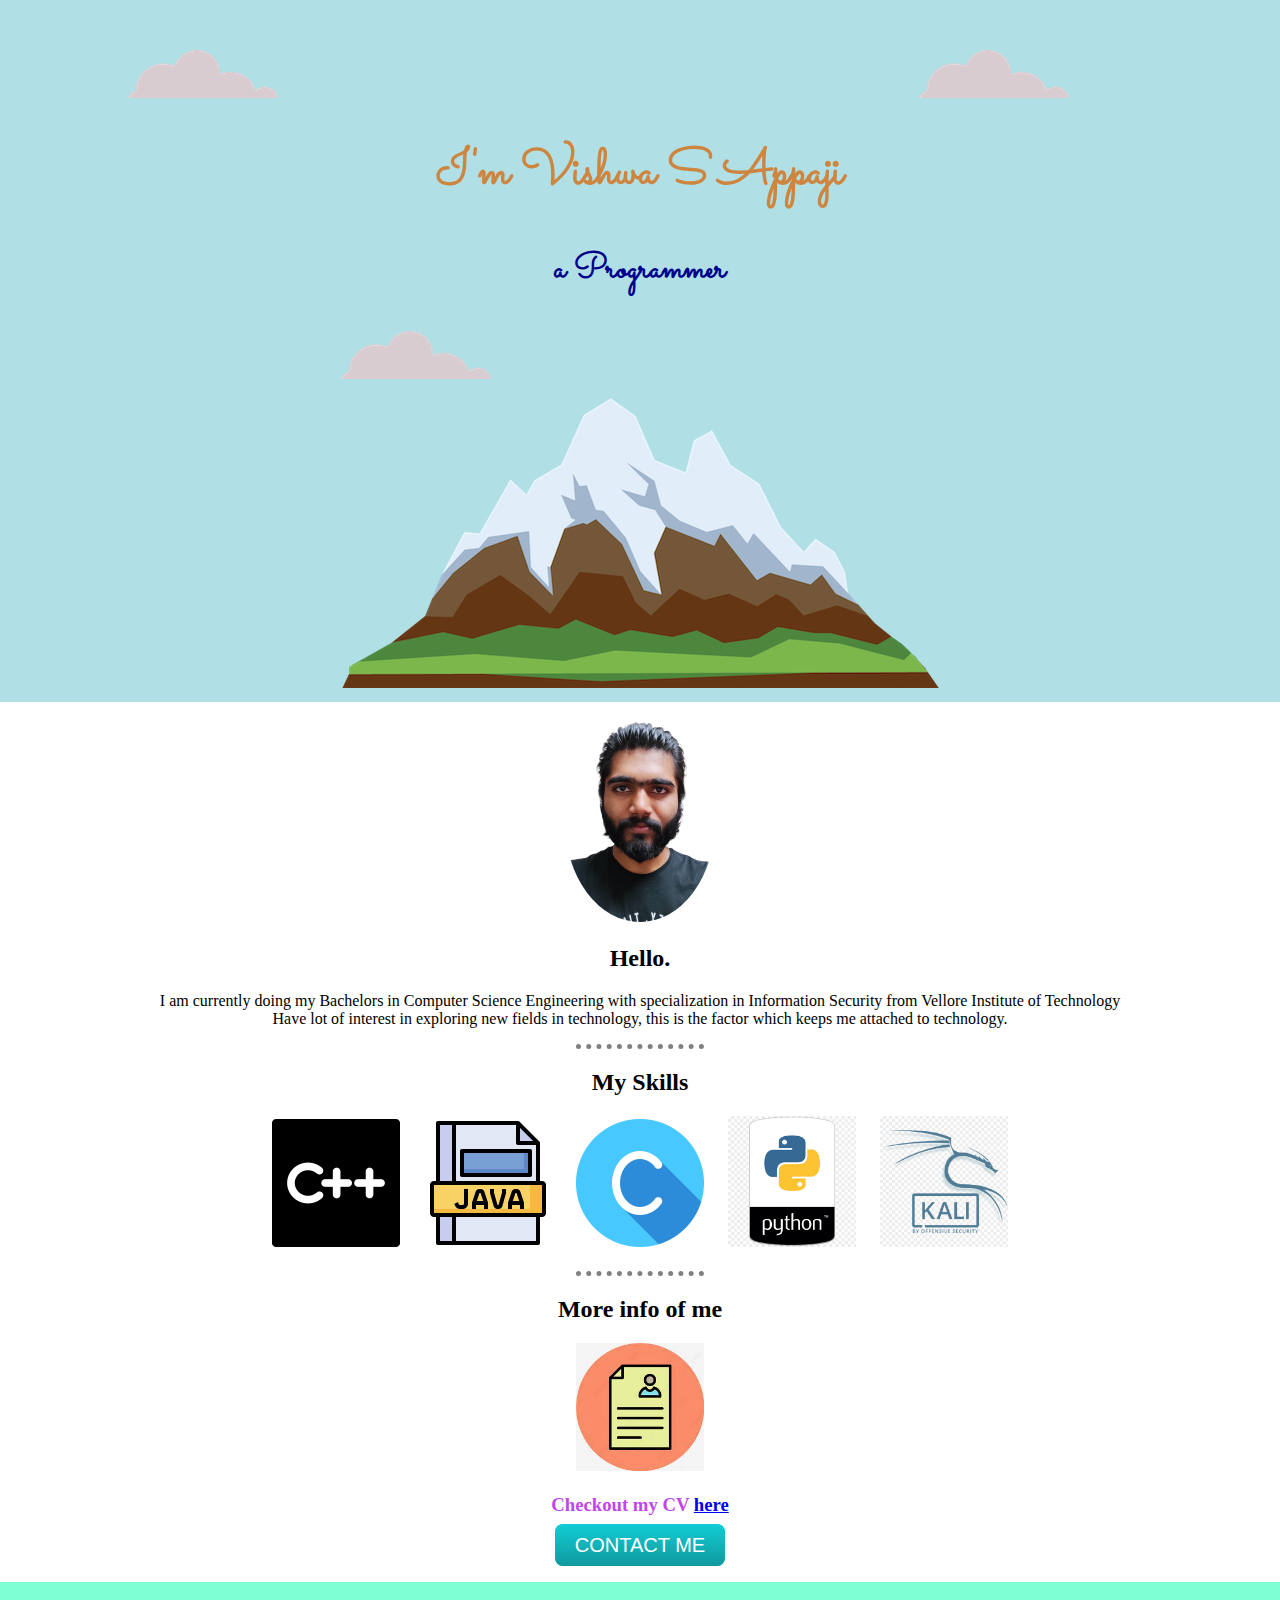
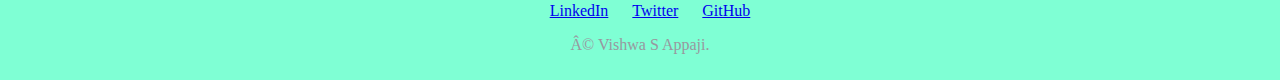
<file: index.html>
<!DOCTYPE html>
<html>
    <head>
        <meta charset="UTD-8">
        <link rel="stylesheet" href="css/styles.css">
        <title>Vishwa-S-A</title>
        <link rel="icon" href="images/favicon.ico?v=2">
        <link rel="preconnect" href="https://fonts.googleapis.com"><link rel="preconnect" href="https://fonts.gstatic.com" crossorigin><link href="https://fonts.googleapis.com/css2?family=Merriweather&family=Montserrat&family=Sacramento&display=swap" rel="stylesheet">

    </head>
    <body class="appaji">
        <div class="firstContainer">
            <img  class="topCloud cloud" src="images/cloud.png">
            <img class="middleCloud cloud" src="images/cloud.png">
            <h1 id="intro">I'm Vishwa S Appaji</h1>
            <h3 id="program">a Programmer</h3>
            <img class="bottomCloud cloud" src="images/cloud.png">
            <img class="mountain" src="images/mountain.png">
            
        </div>
        <div class="middleContainer">
            <div class="profile">
                <img src="images/profile1.png" class="profile-image">
                <h2>Hello.</h2>
                <p>I am currently doing my Bachelors in Computer Science Engineering with specialization in Information Security from Vellore Institute of Technology<br>
                    Have lot of interest in exploring new fields in technology, this is the factor which keeps me attached to technology.<br>
                </p>
                <hr>
            </div>
            <div class="skills">
                <h2>My Skills</h2>
                <img class="cpp" src="images/c-logo.png">
                <img class="java" src="images/javascript.png">
                <img class="c" src="images/letter-c.png">
                <img class="python" src="images/python.png">
                <img class="kali" src="images/kali-linux-logo-11562915225uyursxhbp6.png">
            </div>
            <div class="resume">
                <hr>
                <h2>More info of me</h2>
                <img class="cvIcon" src="images/cvIcon.jpeg">
                <h3>Checkout my CV <a href="resume.html">here</a></h3>
            </div>
            <a class="btn" href="shiva801@proton.me">CONTACT ME</a>
        </div>
        <hr>
        <div class="lastContainer">
            <a class="footer-link" href="https://www.linkedin.com/">LinkedIn</a>
            <a class="footer-link" href="https://twitter.com/">Twitter</a>
            <a class="footer-link" href="https://www.github.com/vishwa-s-a">GitHub</a>
            <p class="copywrite">© Vishwa S Appaji.</p>
        </div>
    </body>
</html>
</file>
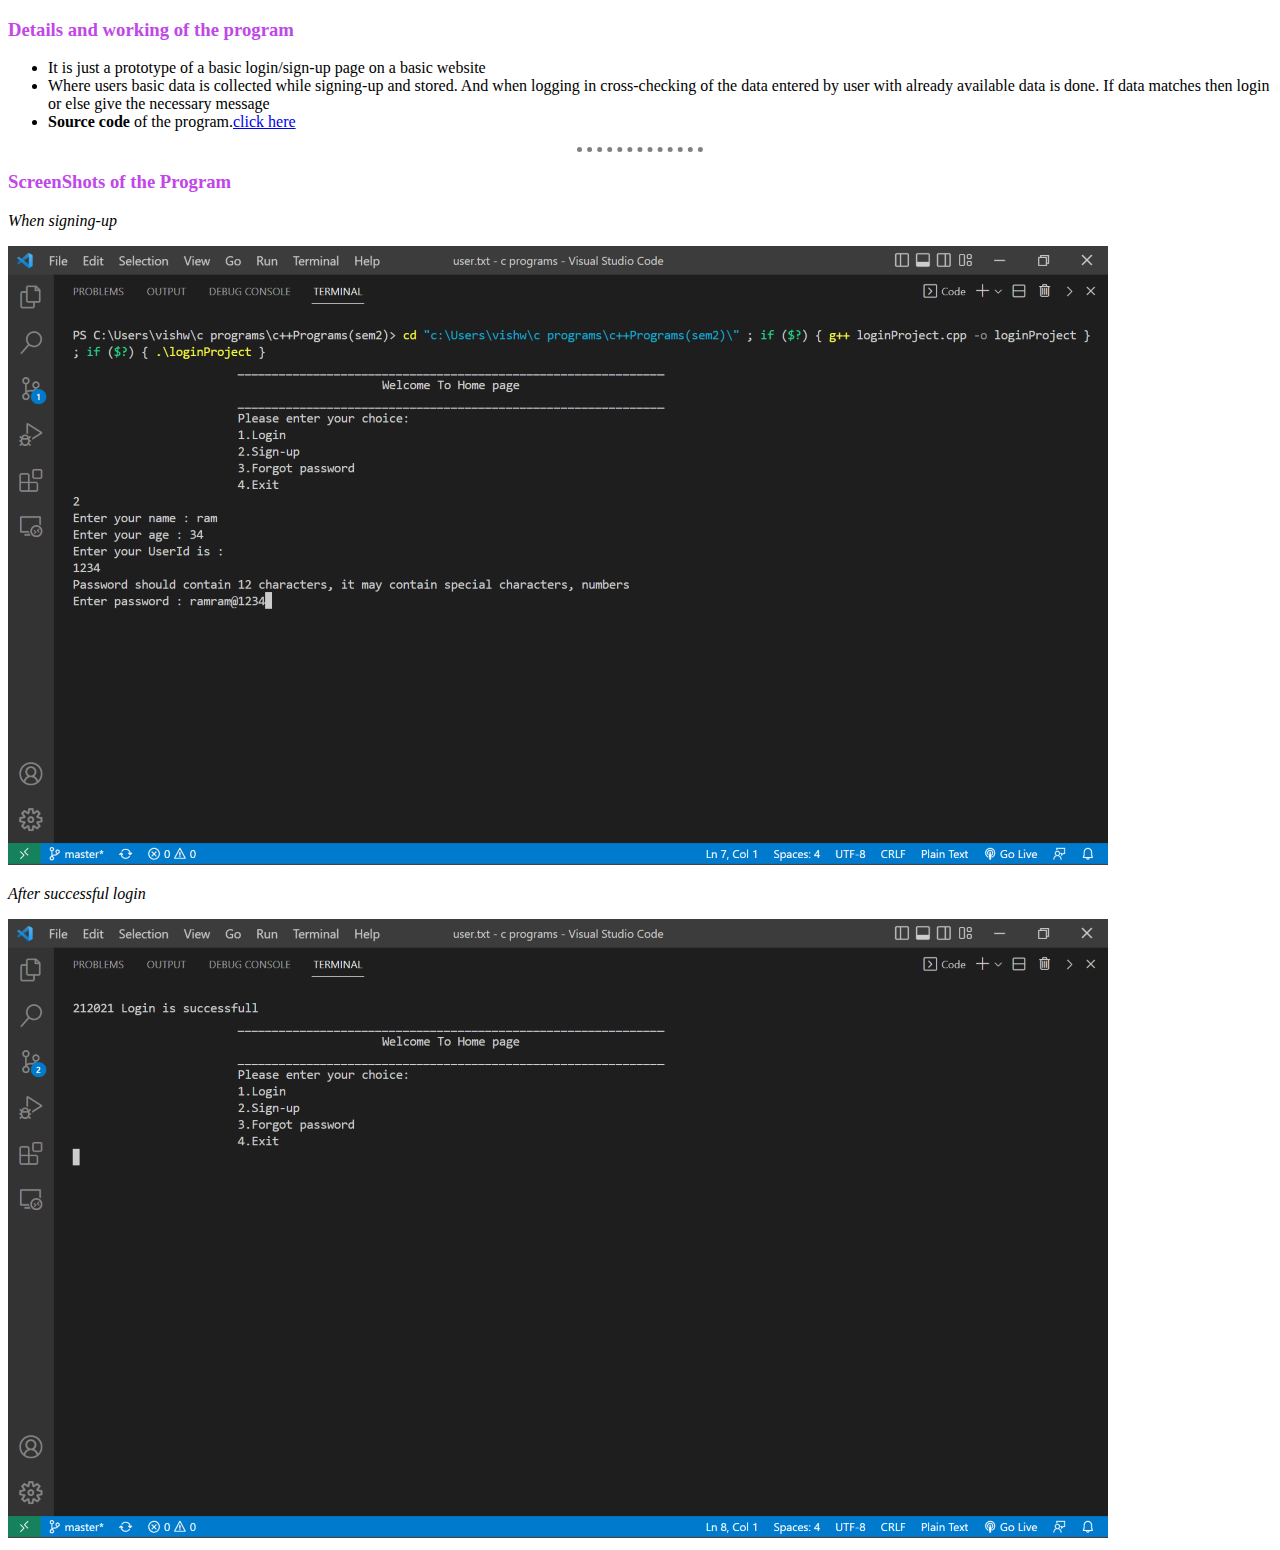
<file: loginProjectcpp.html>
<!DOCTYPE html>
<html lang="en">
<head>
    <meta charset="UTF-8">
    <title>Login/signup page project</title>
    <link rel="stylesheet" href="css/styles.css">
</head>
<body>
    <h3>Details and working of the program</h3>
    <p>
        <ul>
            <li>It is just a prototype of a basic login/sign-up page on a basic website</li>
            <li>Where users basic data is collected while signing-up and stored. And when logging in cross-checking of the data entered by user with already available data is done. If data matches
                then login or else give the necessary message
            </li>
            <li><strong>Source code</strong> of the program.<a href="https://github.com/vishwa-s-a/c-programs/blob/master/c%2B%2BPrograms(sem2)/loginProject.cpp">click here</a></li>

        </ul>
    </p>
    <hr>
    <h3>ScreenShots of the Program</h3>
    <p><em>When signing-up</em></p>
    <img src="images/cpp1.png">
    <p><em>After successful login</em></p>
    <img src="images/cpp2.png">
</body>
</html>
</file>
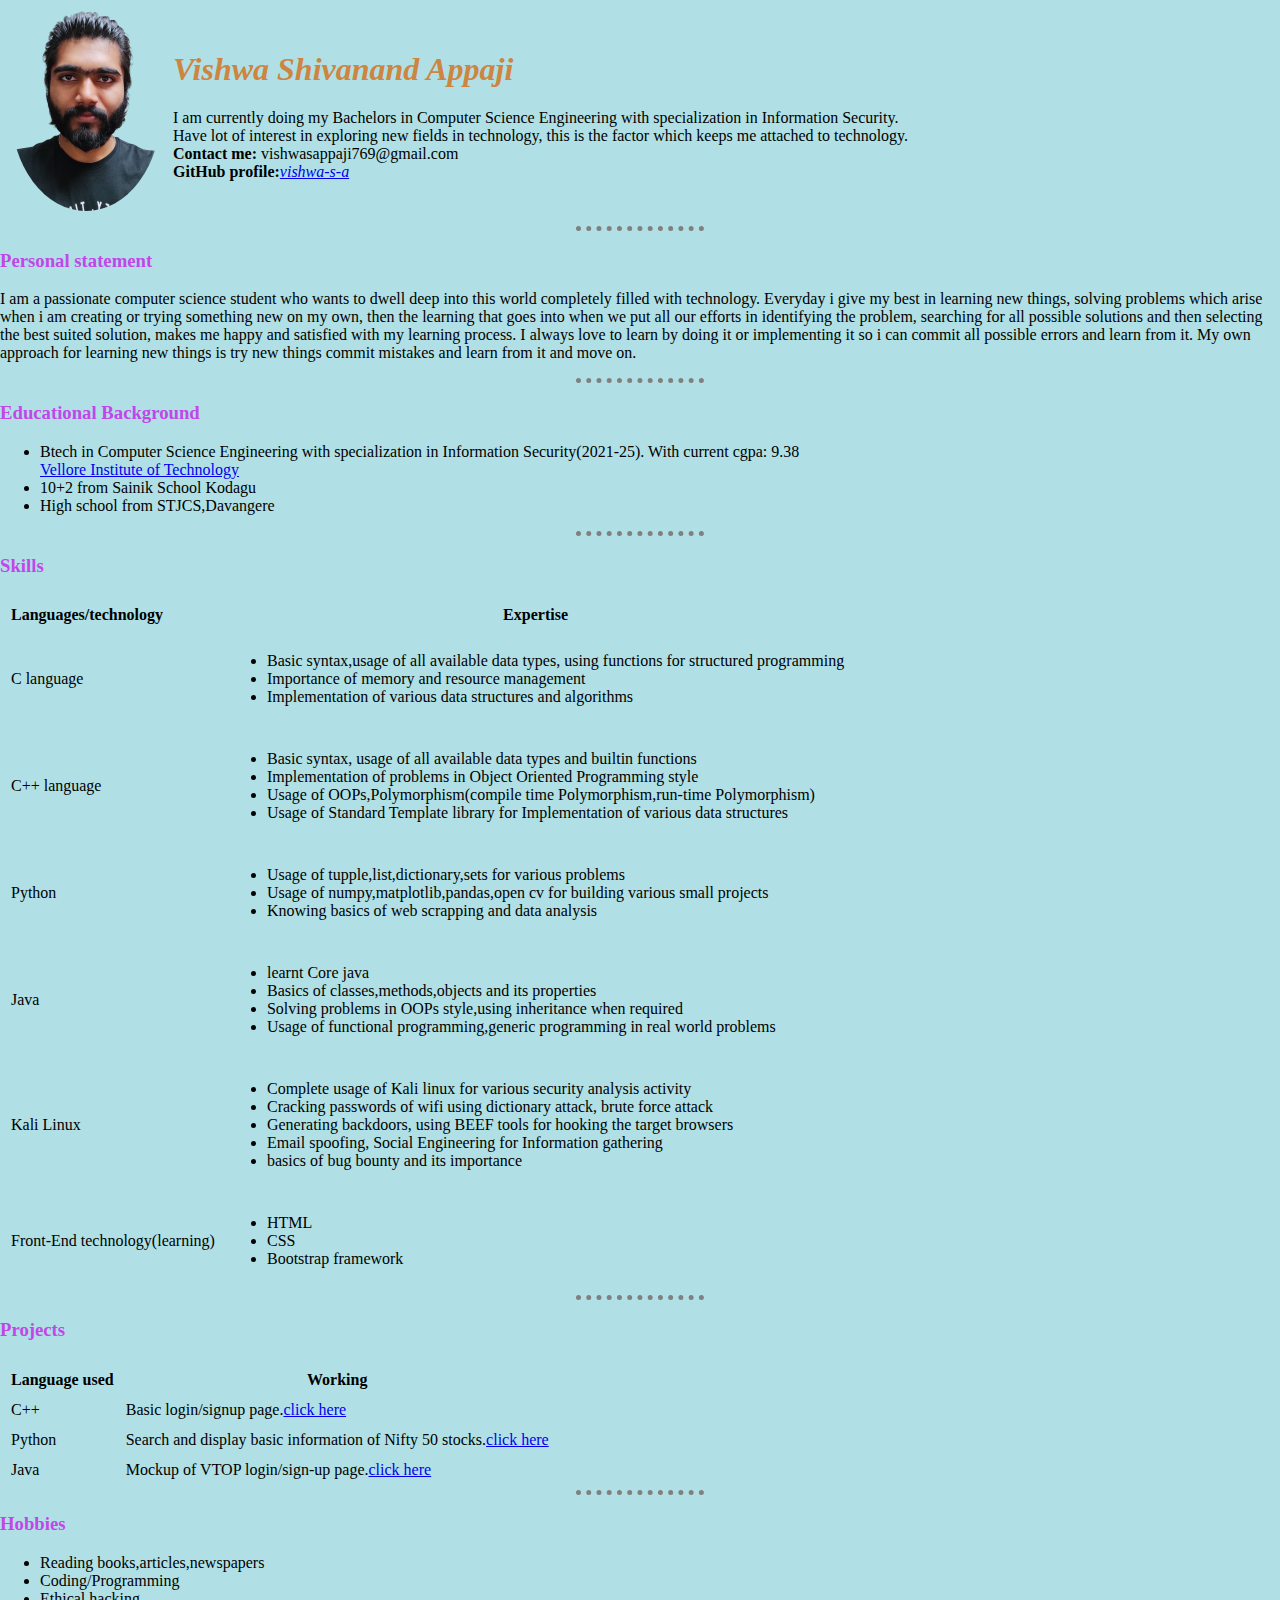
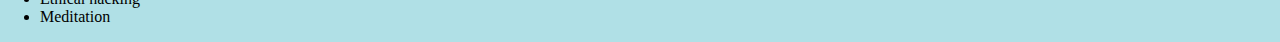
<file: resume.html>
<!DOCTYPE html>
<html lang="en">
<head>
    <meta charset="UTF-8">
    <title>Resume</title>
    <link rel="stylesheet" href="css/styles.css">
</head>
<body class="main">
    <table cellspacing="10">
        <tr>
            <td><img src="images/profile1.png" class="profile-image"></td>
            <td><h1 id="heading"><em>Vishwa Shivanand Appaji</em></h1>
            <p>I am currently doing my Bachelors in Computer Science Engineering with specialization in Information Security.<br>
                Have lot of interest in exploring new fields in technology, this is the factor which keeps me attached to technology.<br>
                <strong>Contact me:</strong> <emp>vishwasappaji769@gmail.com</emp><br>
                <strong>GitHub profile:</strong><a href="https://www.github.com/vishwa-s-a"><em>vishwa-s-a</em></a>
            </p>
            </td>
        </tr>
    </table>
    <hr>
    <h3>Personal statement</h3>
    <p>
        I am a passionate computer science student who wants to dwell deep into this world completely filled with technology. Everyday i give my best in learning new things, solving
        problems which arise when i am creating or trying something new on my own, then the learning that goes into when we put all our efforts in identifying the problem, searching 
        for all possible solutions and then selecting the best suited solution, makes me happy and satisfied with my learning process. I always love to learn by doing it or implementing
        it so i can commit all possible errors and learn from it. My own approach for learning new things is try new things commit mistakes and learn from it and move on.
    </p>
    <hr>
    <h3>Educational Background</h3>
    <p>
        <ul>
            <li>Btech in Computer Science Engineering with specialization in Information Security(2021-25). With current cgpa: 9.38<br>
            <a href="https://www.vit.ac.in">Vellore Institute of Technology</a>
            </li>
            <li>10+2 from Sainik School Kodagu</li>
            <li>High school from STJCS,Davangere</li>
        </ul>
    </p>
    <hr>
    <h3>Skills</h3>
    <table cellspacing="10">
        <thead>
            <tr>
                <td><strong>Languages/technology</strong></td>
                <td><center><strong>Expertise</strong></center></td>
            </tr>
        </thead>
        <tbody>
            <tr>
                <td>C language</td>
                <td>
                    <ul>
                        <li>Basic syntax,usage of all available data types, using functions for structured programming</li>
                        <li>Importance of memory and resource management</li>
                        <li>Implementation of various data structures and algorithms</li>
                    </ul>
                </td>
            </tr>
            <tr>
                <td>C++ language</td>
                <td>
                    <ul>
                        <li>Basic syntax, usage of all available data types and builtin functions</li>
                        <li>Implementation of problems in Object Oriented Programming style</li>
                        <li>Usage of OOPs,Polymorphism(compile time Polymorphism,run-time Polymorphism)</li>
                        <li>Usage of Standard Template library for Implementation of various data structures</li>
                    </ul>
                </td>
            </tr>
            <tr>
                <td>Python</td>
                <td>
                    <ul>
                        <li>Usage of tupple,list,dictionary,sets for various problems</li>
                        <li>Usage of numpy,matplotlib,pandas,open cv for building various small projects</li>
                        <li>Knowing basics of web scrapping and data analysis</li>
                    </ul>
                </td>
            </tr>
            <tr>
                <td>Java</td>
                <td>
                    <ul>
                        <li>learnt Core java</li>
                        <li>Basics of classes,methods,objects and its properties</li>
                        <li>Solving problems in OOPs style,using inheritance when required</li>
                        <li>Usage of functional programming,generic programming in real world problems</li>
                    </ul>
                </td>
            </tr>
            <tr>
                <td>Kali Linux</td>
                <td>
                    <ul>
                        <li>Complete usage of Kali linux for various security analysis activity</li>
                        <li>Cracking passwords of wifi using dictionary attack, brute force attack</li>
                        <li>Generating backdoors, using BEEF tools for hooking the target browsers</li>
                        <li>Email spoofing, Social Engineering for Information gathering</li>
                        <li>basics of bug bounty and its importance</li>
                    </ul>
                </td>
            </tr>
            <tr>
                <td>Front-End technology(learning)</td>
                <td>
                    <ul>
                        <li>HTML</li>
                        <li>CSS</li>
                        <li>Bootstrap framework</li>
                    </ul>
                </td>
            </tr>
        </tbody>
    </table>
    <hr>
    <h3>Projects</h3>
    <table cellspacing="10">
        <thead>
            <tr>
                <td><strong>Language used</strong></td>
                <td><center><strong>Working</strong></center></td>
            </tr>
        </thead>
        <tbody>
            <tr>
                <td>C++</td>
                <td>Basic login/signup page.<a href="loginProjectcpp.html">click here</a></td>
            </tr>
            <tr>
                <td>Python</td>
                <td>Search and display basic information of Nifty 50 stocks.<a href="stocks.html">click here</a></td>
            </tr>
            <tr>
                <td>Java</td>
                <td>Mockup of VTOP login/sign-up page.<a href="https://github.com/vishwa-s-a/vtop-profile-manager">click here</a></td>
            </tr>
        </tbody>
    </table>
    <hr>
    <h3>Hobbies</h3>
    <ul>
        <li>Reading books,articles,newspapers</li>
        <li>Coding/Programming</li>
        <li>Ethical hacking</li>
        <li>Meditation</li>
    </ul>
</body>
</html>
</file>
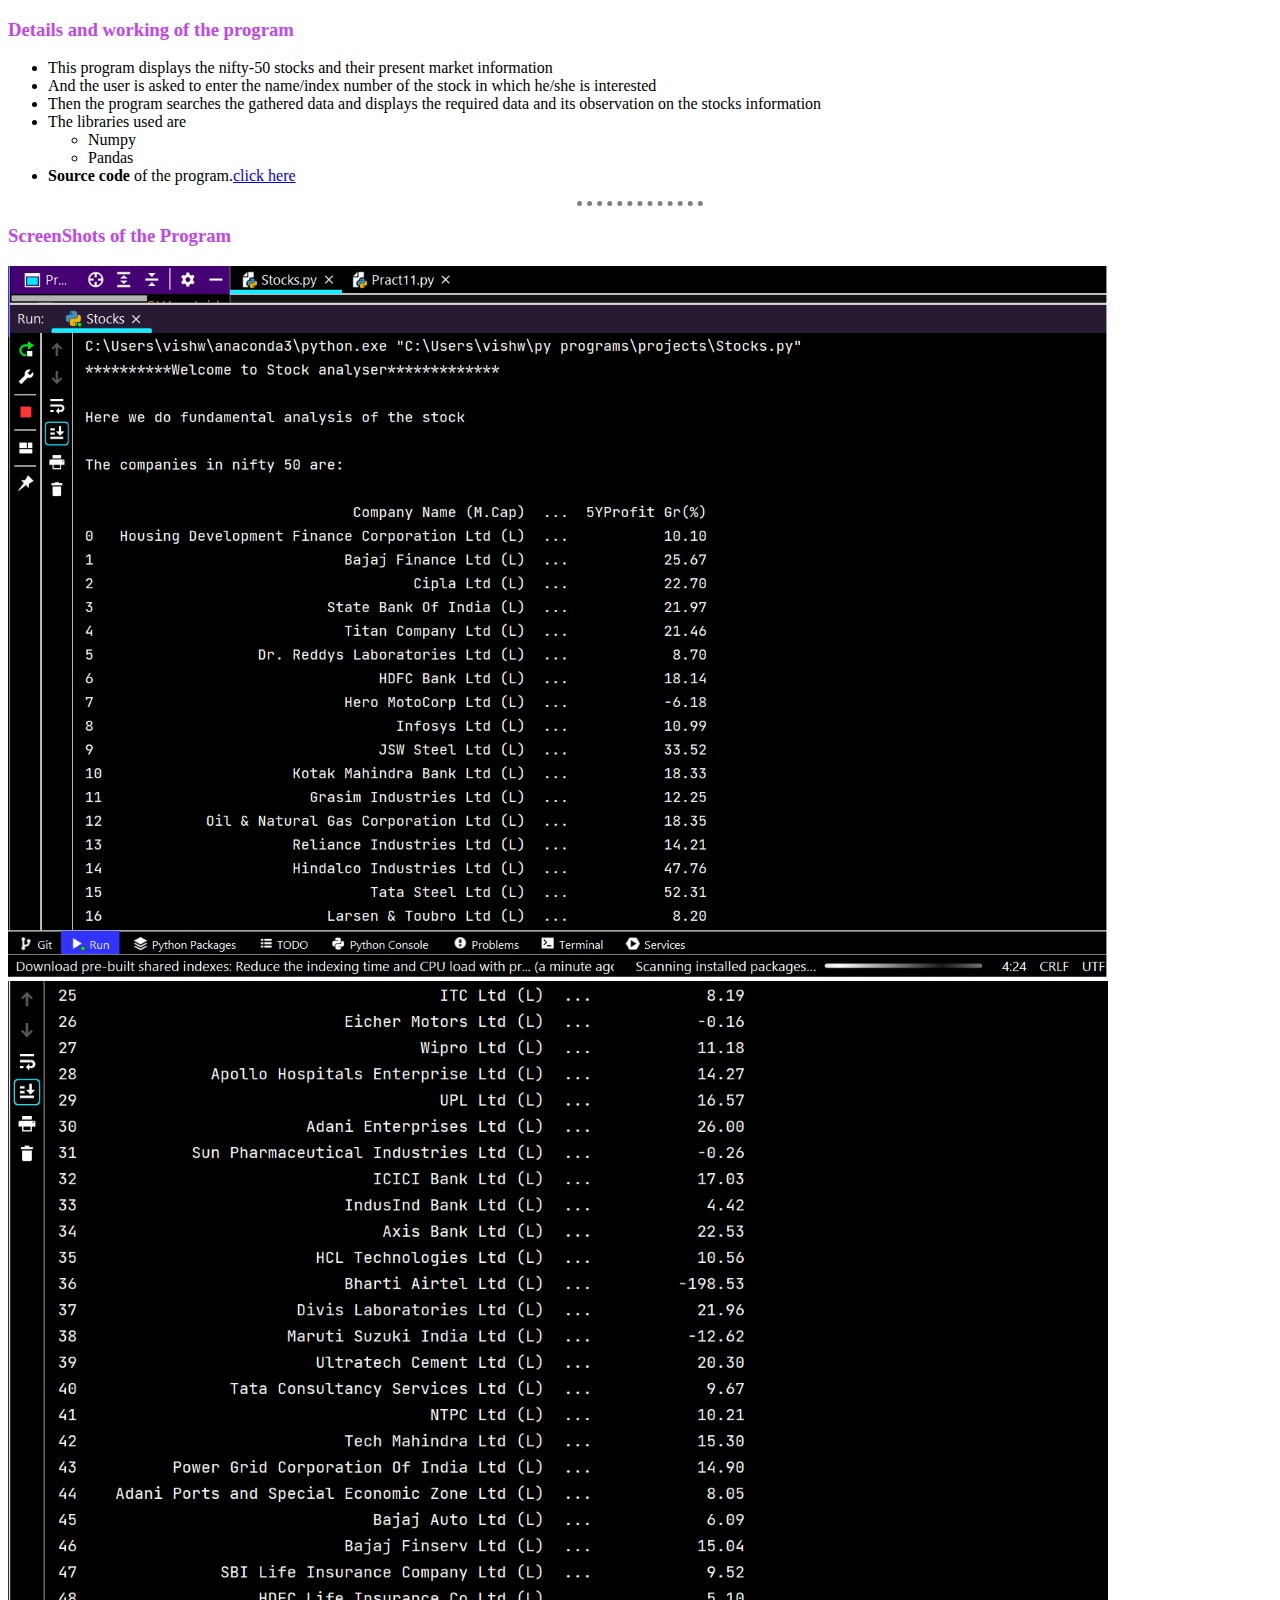
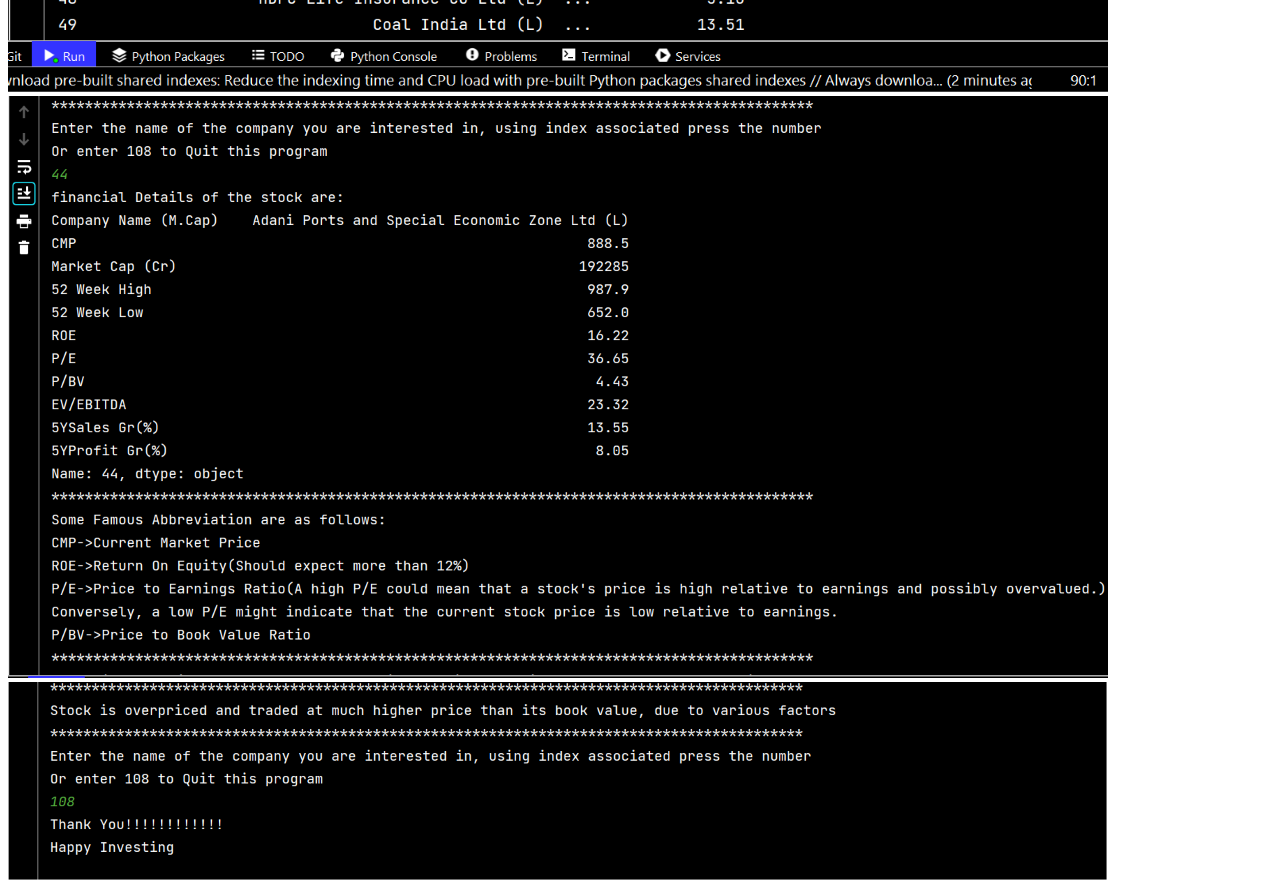
<file: stocks.html>
<!DOCTYPE html>
<html lang="en">
<head>
    <meta charset="UTF-8">
    <title>Nifty-50 Stock screener</title>
    <link rel="stylesheet" href="css/styles.css">
</head>
<body>
    <h3>Details and working of the program</h3>
    <p>
        <ul>
            <li>This program displays the nifty-50 stocks and their present market information</li>
            <li>And the user is asked to enter the name/index number of the stock in which he/she is interested
            </li>
            <li>Then the program searches the gathered data and displays the required data and its observation on the stocks information</li>
            <li>The libraries used are
                <ul>
                    <li>Numpy</li>
                    <li>Pandas</li>
                </ul>
            </li>
            <li><strong>Source code</strong> of the program.<a href="https://github.com/vishwa-s-a/python-programs/blob/master/projects/Stocks.py">click here</a></li>

        </ul>
    </p>
    <hr>
    <h3>ScreenShots of the Program</h3>
    <img src="images/stock1.png">
    <img src="images/stock2.png">
    <img src="images/stock3.png">
    <img src="images/stock4.png">


</body>
</html>
</file>
<file: css/styles.css>
.main{
    margin: 0;
    background-color: powderblue;
}
.appaji{
    margin: 0;
    text-align: center;
}
hr {
    border-color: grey;
    border-style:none;
    border-top-style:dotted;
    border-width:5px;
    width:10%;
    margin-top: 0px;
    margin-bottom: 0px;
}
h3{
    color: #C147E9;
}
.profile-image{
    border-radius: 100%;
    
}
#heading{
    color:peru;
}
#intro{
    color:peru;
    font-family: 'Sacramento', cursive;
    font-size:50px;
}
#program{
    font-family: 'Sacramento', cursive;
    color:darkblue;
    font-size:35px;
}
.firstContainer{
    background-color: powderblue;
    padding: 50px 50px 10px 50px;
    margin-bottom: 20px;
    
}
.topCloud{
    position:relative;
    left:30%;
}
@media (max-width:665px){
    .mountain{
        position:relative;
        width:80%;
    }
    .cloud{
        width:20%;
    }
}

.middleCloud{
    position:absolute;
    left:10%;
}
.bottomCloud{
    position: absolute;

}

.vishwa{
    margin-top: 10px;

}
.cpp{
    width:10%;
    height: 10%;
    margin-right: 20px;
}
.java{
    width:10%;
    height: 10%;
    margin-right: 20px;
}
.c{
    width:10%;
    height: 10%;
    margin-right: 20px;
}
.kali{
    width:10%;
    height: 10%;
}
.python{
    width:10%;
    height: 10%;
    margin-right: 20px;
}
.cvIcon{
    width:10%;
    height: 10%;
}
.resume{
    margin-top: 20px;
}
.lastContainer{
    margin-top: 20px;
    padding-top: 20px;
    padding-bottom: 10px;
    background-color: aquamarine;
}
.footer-link{
    margin-left: 20px;
}
.copywrite{
    color:rgb(152, 152, 159);
}
.btn {
    background: #11cdd4;
    background-image: -webkit-linear-gradient(top, #11cdd4, #11999e);
    background-image: -moz-linear-gradient(top, #11cdd4, #11999e);
    background-image: -ms-linear-gradient(top, #11cdd4, #11999e);
    background-image: -o-linear-gradient(top, #11cdd4, #11999e);
    background-image: linear-gradient(to bottom, #11cdd4, #11999e);
    -webkit-border-radius: 8;
    -moz-border-radius: 8;
    border-radius: 8px;
    font-family: Arial;
    color: #ffffff;
    font-size: 20px;
    padding: 10px 20px 10px 20px;
    text-decoration: none;
}
  
.btn:hover {
    background: #30e3cb;
    background-image: -webkit-linear-gradient(top, #30e3cb, #2bc4ad);
    background-image: -moz-linear-gradient(top, #30e3cb, #2bc4ad);
    background-image: -ms-linear-gradient(top, #30e3cb, #2bc4ad);
    background-image: -o-linear-gradient(top, #30e3cb, #2bc4ad);
    background-image: linear-gradient(to bottom, #30e3cb, #2bc4ad);
    text-decoration: none;
}
</file>
